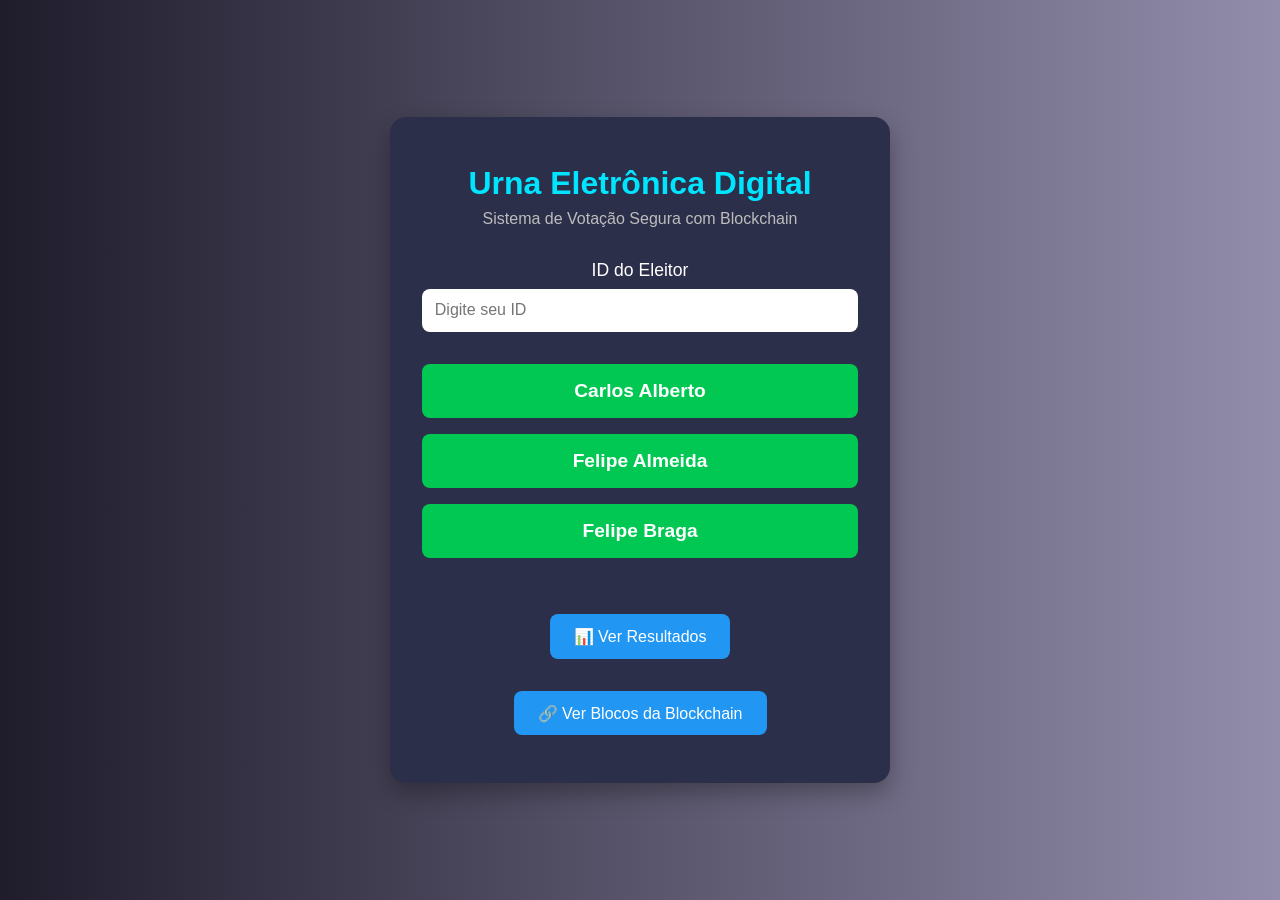
<file: frontend/index.html>
<!DOCTYPE html>
<html lang="pt-br">
<head>
    <meta charset="UTF-8">
    <title>Urna Eletrônica Digital</title>
    <link rel="stylesheet" href="style.css">
    <style>
        .mensagem {
            font-weight: bold;
            margin-top: 10px;
            display: none;
            transition: opacity 0.5s ease;
        }
    </style>
</head>
<body>
    <div class="container">
        <header>
            <h1>Urna Eletrônica Digital</h1>
            <p>Sistema de Votação Segura com Blockchain</p>
        </header>

        <main class="urna">
            <label for="eleitor_id" class="label">ID do Eleitor</label>
            <input type="text" id="eleitor_id" placeholder="Digite seu ID" class="input-id">

            <div class="botoes-voto">
                <button onclick="votar('Carlos Alberto')">Carlos Alberto</button>
                <button onclick="votar('Felipe Almeida')">Felipe Almeida</button>
                <button onclick="votar('Felipe Braga')">Felipe Braga</button>
            </div>

            <p id="mensagem" class="mensagem"></p>

            <a href="resultados.html" class="link-resultado">📊 Ver Resultados</a>
            <a href="blocos.html" class="link-resultado">🔗 Ver Blocos da Blockchain</a>
        </main>
    </div>

    <script>
        function mostrarMensagem(texto, tipo = "erro") {
            const divMensagem = document.getElementById("mensagem");
            const icone = tipo === "sucesso" ? "✅" : "❌";
            const cor = tipo === "sucesso" ? "green" : "red";

            divMensagem.textContent = `${icone} ${texto}`;
            divMensagem.style.color = cor;
            divMensagem.style.display = "block";

            setTimeout(() => {
                divMensagem.textContent = "";
                divMensagem.style.display = "none";
            }, 1000);
        }

        function votar(nomeCandidato) {
            const eleitorId = document.getElementById("eleitor_id").value.trim();

            if (!eleitorId) {
                mostrarMensagem("Por favor, insira seu ID de eleitor.");
                return;
            }

            fetch("/votar", {
                method: "POST",
                headers: { "Content-Type": "application/json" },
                body: JSON.stringify({ eleitor_id: eleitorId, voto: nomeCandidato })
            })
            .then(res => res.json().then(data => ({ status: res.status, body: data })))
            .then(({ status, body }) => {
                if (status === 200) {
                    mostrarMensagem(body.mensagem, "sucesso");
                } else {
                    mostrarMensagem(body.erro, "erro");
                }
            })
            .catch(err => {
                console.error(err);
                mostrarMensagem("Erro ao enviar voto. Tente novamente.");
            });
        }
    </script>
</body>
</html>
</file>
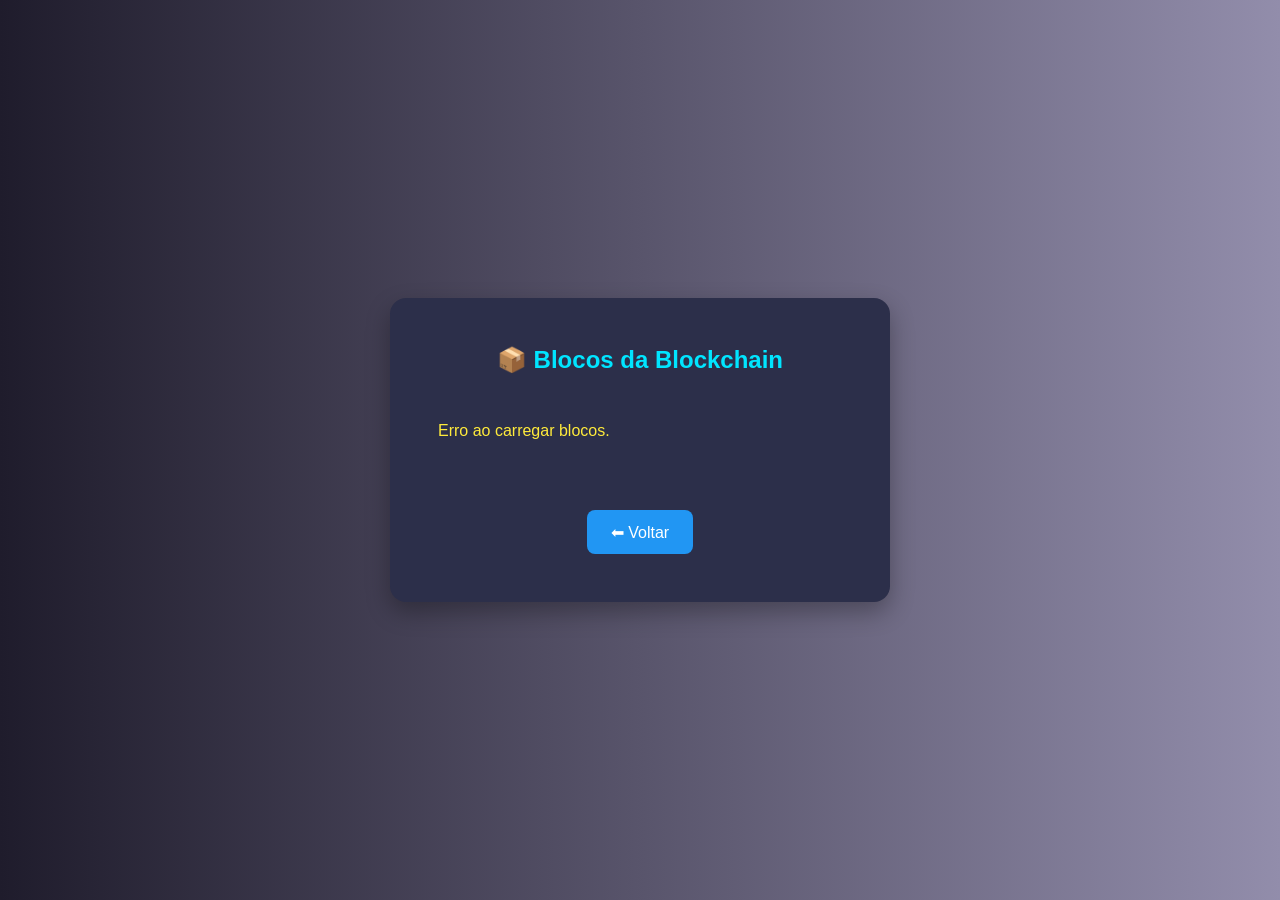
<file: frontend/blocos.html>
<!DOCTYPE html>
<html lang="pt-br">
<head>
    <meta charset="UTF-8">
    <title>Blockchain de Votos</title>
    <link rel="stylesheet" href="style.css">
</head>
<body>
    <div class="container">
        <h1 class="titulo">📦 Blocos da Blockchain</h1>
    
        <div id="blockchain" class="blockchain-container"></div>
    
        <a href="index.html" class="link-resultado">⬅ Voltar</a>
    </div>
    
    
    <script>
        fetch("http://127.0.0.1:5000/blocos_api")
            .then(res => res.json())
            .then(data => {
                const container = document.getElementById("blockchain");
                data.forEach((bloco, index) => {
                    const card = document.createElement("div");
                    card.className = "bloco";

                    const dados = bloco.dados || {};
                    const dataFormatada = new Date(bloco.timestamp * 1000).toLocaleString();

                    card.innerHTML = `
                        <strong>Bloco #${bloco.index}</strong>
                        <span><b>Timestamp:</b> ${dataFormatada}</span>
                        <span><b>Nonce:</b> ${bloco.nonce}</span>
                        <span><b>Hash:</b> ${bloco.hash}</span>
                        <span><b>Anterior:</b> ${bloco.hash_anterior}</span>
                        <span><b>Voto:</b> ${dados.vote || 'N/A'}</span>
                        <span><b>Eleitor:</b> ${dados.elector_hash || 'N/A'}</span>
                    `;

                    container.appendChild(card);

                    if (index < data.length - 1) {
                        const seta = document.createElement("div");
                        seta.className = "seta";
                        seta.innerHTML = "➡️";
                        container.appendChild(seta);
                    }
                });
            })
            .catch(error => {
                document.getElementById("blockchain").innerHTML = "<p class='mensagem'>Erro ao carregar blocos.</p>";
                console.error("Erro ao carregar blocos:", error);
            });
    </script>
</body>
</html>
</file>
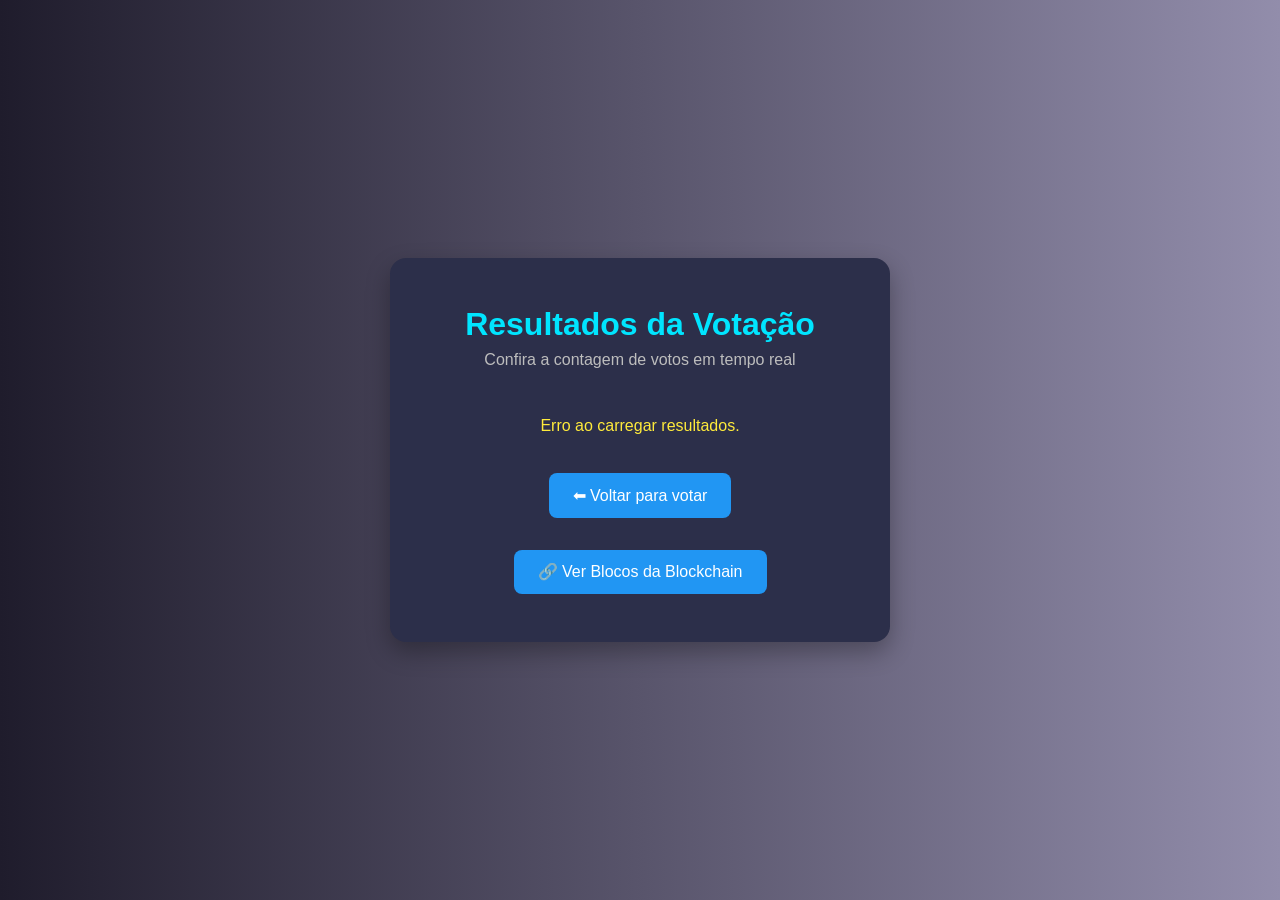
<file: frontend/resultados.html>
<!DOCTYPE html>
<html lang="pt-br">
<head>
    <meta charset="UTF-8">
    <title>Resultados</title>
    <link rel="stylesheet" href="style.css">
</head>
<body>
    <div class="container">
        <header>
            <h1>Resultados da Votação</h1>
            <p>Confira a contagem de votos em tempo real</p>
        </header>

        <main id="resultados" class="resultados-bloco">
            <p class="mensagem">Carregando resultados...</p>
        </main>

        <a href="index.html" class="link-resultado">⬅ Voltar para votar</a>
        <a href="blocos.html" class="link-resultado">🔗 Ver Blocos da Blockchain</a>
    </div>

    <script>
        fetch("http://127.0.0.1:5000/resultados_api")
            .then(res => res.json())
            .then(data => {
                const container = document.getElementById("resultados");
                container.innerHTML = "";
                for (let [candidato, votos] of Object.entries(data)) {
                    const card = document.createElement("div");
                    card.className = "resultado-card";
                    card.innerHTML = `<strong>${candidato}</strong><span>${votos} voto(s)</span>`;
                    container.appendChild(card);
                }
            })
            .catch(error => {
                const container = document.getElementById("resultados");
                container.innerHTML = "<p class='mensagem'>Erro ao carregar resultados.</p>";
                console.error("Erro ao carregar resultados:", error);
            });
    </script>
</body>
</html>
</file>
<file: frontend/style.css>
* {
    box-sizing: border-box;
    margin: 0;
    padding: 0;
}

body {
    font-family: 'Segoe UI', sans-serif;
    background: linear-gradient(to right, #1f1c2c, #928dab);
    color: #fff;
    min-height: 100vh;
    display: flex;
    justify-content: center;
    align-items: center;
    padding: 2rem;
    flex-direction: column;
}

.container {
    background-color: #2c2f4a;
    border-radius: 16px;
    box-shadow: 0 10px 25px rgba(0, 0, 0, 0.3);
    padding: 3rem 2rem;
    width: 100%;
    max-width: 500px;
    text-align: center;
}

header h1 {
    font-size: 2rem;
    margin-bottom: 0.5rem;
    color: #00e5ff;
}

header p {
    font-size: 1rem;
    color: #bdbdbd;
    margin-bottom: 2rem;
}

.label {
    display: block;
    font-size: 1.1rem;
    margin-bottom: 0.5rem;
    color: #ffffff;
}

.input-id {
    width: 100%;
    padding: 0.8rem;
    border: none;
    border-radius: 8px;
    margin-bottom: 2rem;
    font-size: 1rem;
    background-color: #fff;
    color: #333;
}

.botoes-voto {
    display: flex;
    flex-direction: column;
    gap: 1rem;
    margin-bottom: 1.5rem;
}

.botoes-voto button {
    padding: 1rem;
    width: 100%;
    background-color: #00c853;
    border: none;
    border-radius: 8px;
    font-size: 1.2rem;
    font-weight: bold;
    color: white;
    cursor: pointer;
    transition: background-color 0.3s ease;
}

.botoes-voto button:hover {
    background-color: #00b347;
}

.mensagem {
    font-size: 1rem;
    margin-top: 1rem;
    min-height: 1.5rem;
    color: #ffeb3b;
}

.link-resultado {
    display: inline-block;
    margin-top: 2rem;
    text-decoration: none;
    background: #2196f3;
    color: white;
    padding: 0.8rem 1.5rem;
    border-radius: 8px;
    transition: background 0.3s;
}

.link-resultado:hover {
    background: #1976d2;
}

/* Resultados */
.resultados-bloco {
    margin-top: 2rem;
    display: flex;
    flex-direction: column;
    gap: 1rem;
    align-items: center;
}

.resultado-card {
    background-color: #394264;
    padding: 1rem 2rem;
    border-radius: 12px;
    width: 100%;
    max-width: 300px;
    display: flex;
    justify-content: space-between;
    color: #ffffff;
    font-size: 1.1rem;
    box-shadow: 0 5px 15px rgba(0,0,0,0.2);
    transition: transform 0.2s ease;
}

.resultado-card:hover {
    transform: scale(1.03);
}

/* Blockchain Visual */
.blockchain-container {
    display: flex;
    flex-direction: column;
    align-items: flex-start;
    gap: 1rem;
    width: 100%;
    max-width: 900px;
    margin: 2rem auto;
    padding: 0 1rem;
}

.bloco {
    background-color: #2f334d;
    border-radius: 10px;
    padding: 1rem 1.5rem;
    box-shadow: 0 5px 12px rgba(0, 0, 0, 0.3);
    width: 100%;
    word-wrap: break-word;
    font-size: 0.95rem;
    color: #e0e0e0;
    border: 1px solid #444;
    transition: transform 0.2s;
}

.bloco:hover {
    transform: translateY(-2px);
    background-color: #3a3f5c;
}

.bloco strong {
    font-size: 1.1rem;
    color: #00e5ff;
    display: block;
    margin-bottom: 0.5rem;
}

.bloco span {
    display: block;
    margin: 0.2rem 0;
    line-height: 1.4;
}

.seta {
    font-size: 1.5rem;
    color: #999;
    margin: 0.5rem 0;
    align-self: center;
}

.titulo {
    color: #00e5ff;
    text-align: center;
    width: 100%;
    font-size: 1.5rem;
    margin-bottom: 1rem;
}
</file>
